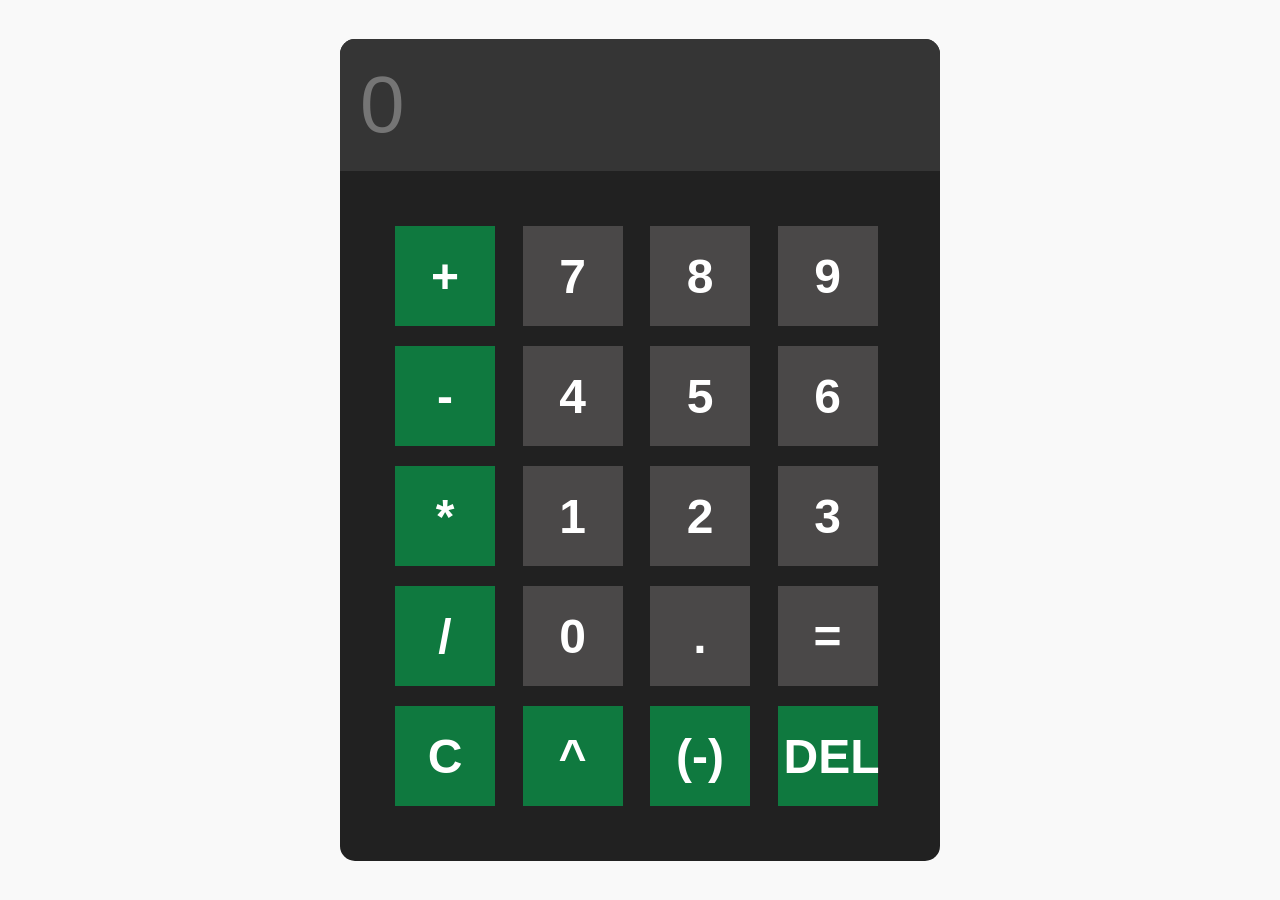
<file: index.html>
<!DOCTYPE html>
<html lang="en">

    <head>
        <meta charset="UTF-8">
        <meta name="viewport" content="width=device-width, initial-scale=1.0">
        <title>Calculator</title>
        <link rel="stylesheet" href="css/styles.css">
        <script src="js/script.js" defer></script>

    </head>

    <body>
        <main id="calculator">
            <section id="display">
                <input type="text" placeholder="0" id="calculatorInput" readonly>
            </section>
            <section id="buttons">
                <button id="btn00Add" onclick="appendToDisplayOperator('+')" class="CalcBtn">+</button>
                <button id="btn01" onclick="appendToDisplay('7')" class="nBtn">7</button>
                <button id="btn02" onclick="appendToDisplay('8')" class="nBtn">8</button>
                <button id="btn03" onclick="appendToDisplay('9')" class="nBtn">9</button>
                <button id="btn04Subtract" onclick="appendToDisplayOperator('-')" class="CalcBtn">-</button>
                <button id="btn05" onclick="appendToDisplay('4')" class="nBtn">4</button>
                <button id="btn06" onclick="appendToDisplay('5')" class="nBtn">5</button>
                <button id="btn07" onclick="appendToDisplay('6')" class="nBtn">6</button>
                <button id="btn08Multiply" onclick="appendToDisplayOperator('*')" class="CalcBtn">*</button>
                <button id="btn09" onclick="appendToDisplay('1')" class="nBtn">1</button>
                <button id="btn10" onclick="appendToDisplay('2')" class="nBtn">2</button>
                <button id="btn11" onclick="appendToDisplay('3')" class="nBtn">3</button>
                <button id="btn12Divide" onclick="appendToDisplayOperator('/')" class="CalcBtn">/</button>
                <button id="btn13" onclick="appendToDisplay('0')" class="nBtn">0</button>
                <button id="btn14" onclick="appendToDisplay('.')" class="nBtn">.</button>
                <button id="btn15" onclick="calculate()" class="nBtn">=</button>
                <button id="btn16" onclick="clearDisplay()" class="CalcBtn">C</button>
                <button id="btn17" onclick="appendToDisplayOperator('^') " class="CalcBtn">^</button>
                <button id="btn18" onclick="negativeNumber()" class="CalcBtn">(-)</button>
                <button id="btn20" onclick="clearOne()" class="CalcBtn">DEL</button>
                


            </section>
        </main>
    </body>

</html>
</file>
<file: css/styles.css>
body{
    margin: 0;
    display: flex;
    justify-content: center;
    align-items: center;
    height: 100vh;
    background-color: rgb(249, 249, 249);
}
#calculator{
    font-family: Arial, sans-serif;
    background-color: rgb(33, 33, 33);
    border-radius: 15px;
    max-width: 600px;
    overflow: hidden;
}
#calculatorInput{
    width: 100%;
    padding: 20px;
    font-size: 5rem;
    text-align: left;
    background-color: rgb(53, 53, 53);
    border:none;
    color: white;
}
button{
    width: 100px;
    height: 100px;
    border: none;
    background-color: rgb(74, 72, 72);
    color: white;
    font-size: 3rem;
    cursor: pointer;
    font-weight: bold;
}
#buttons{
    display: grid;
    grid-template-columns: repeat(4, 1fr);
    gap: 20px;
    padding: 55px;

}
button.nBtn:hover{
    background-color: rgb(90, 88, 88);
}
button.nBtn:active{
        background-color: rgb(105, 104, 104);
}
.CalcBtn{
    background-color: rgb(15, 121, 63);
}
.CalcBtn:hover{
    background-color: rgb(23, 143, 77);
}
.CalcBtn:active{
    background-color: rgb(31, 158, 88);
}
</file>
